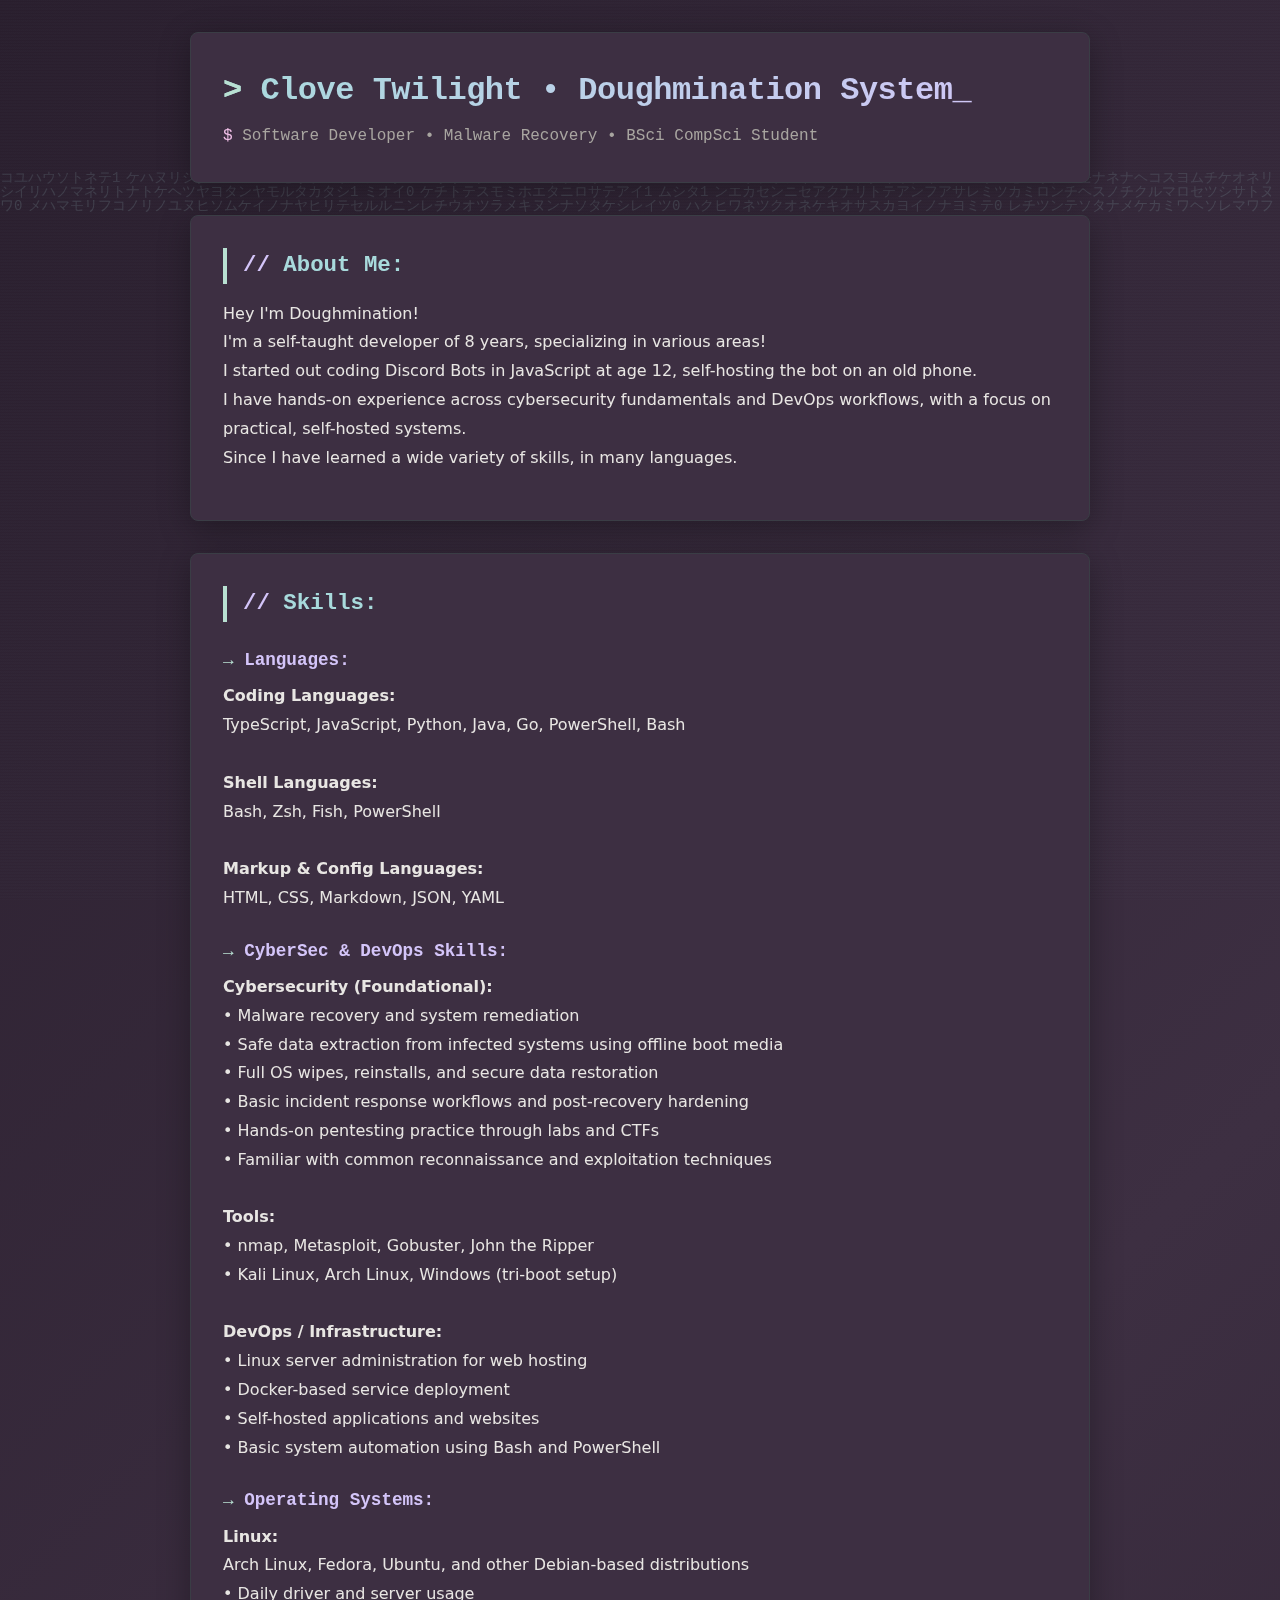
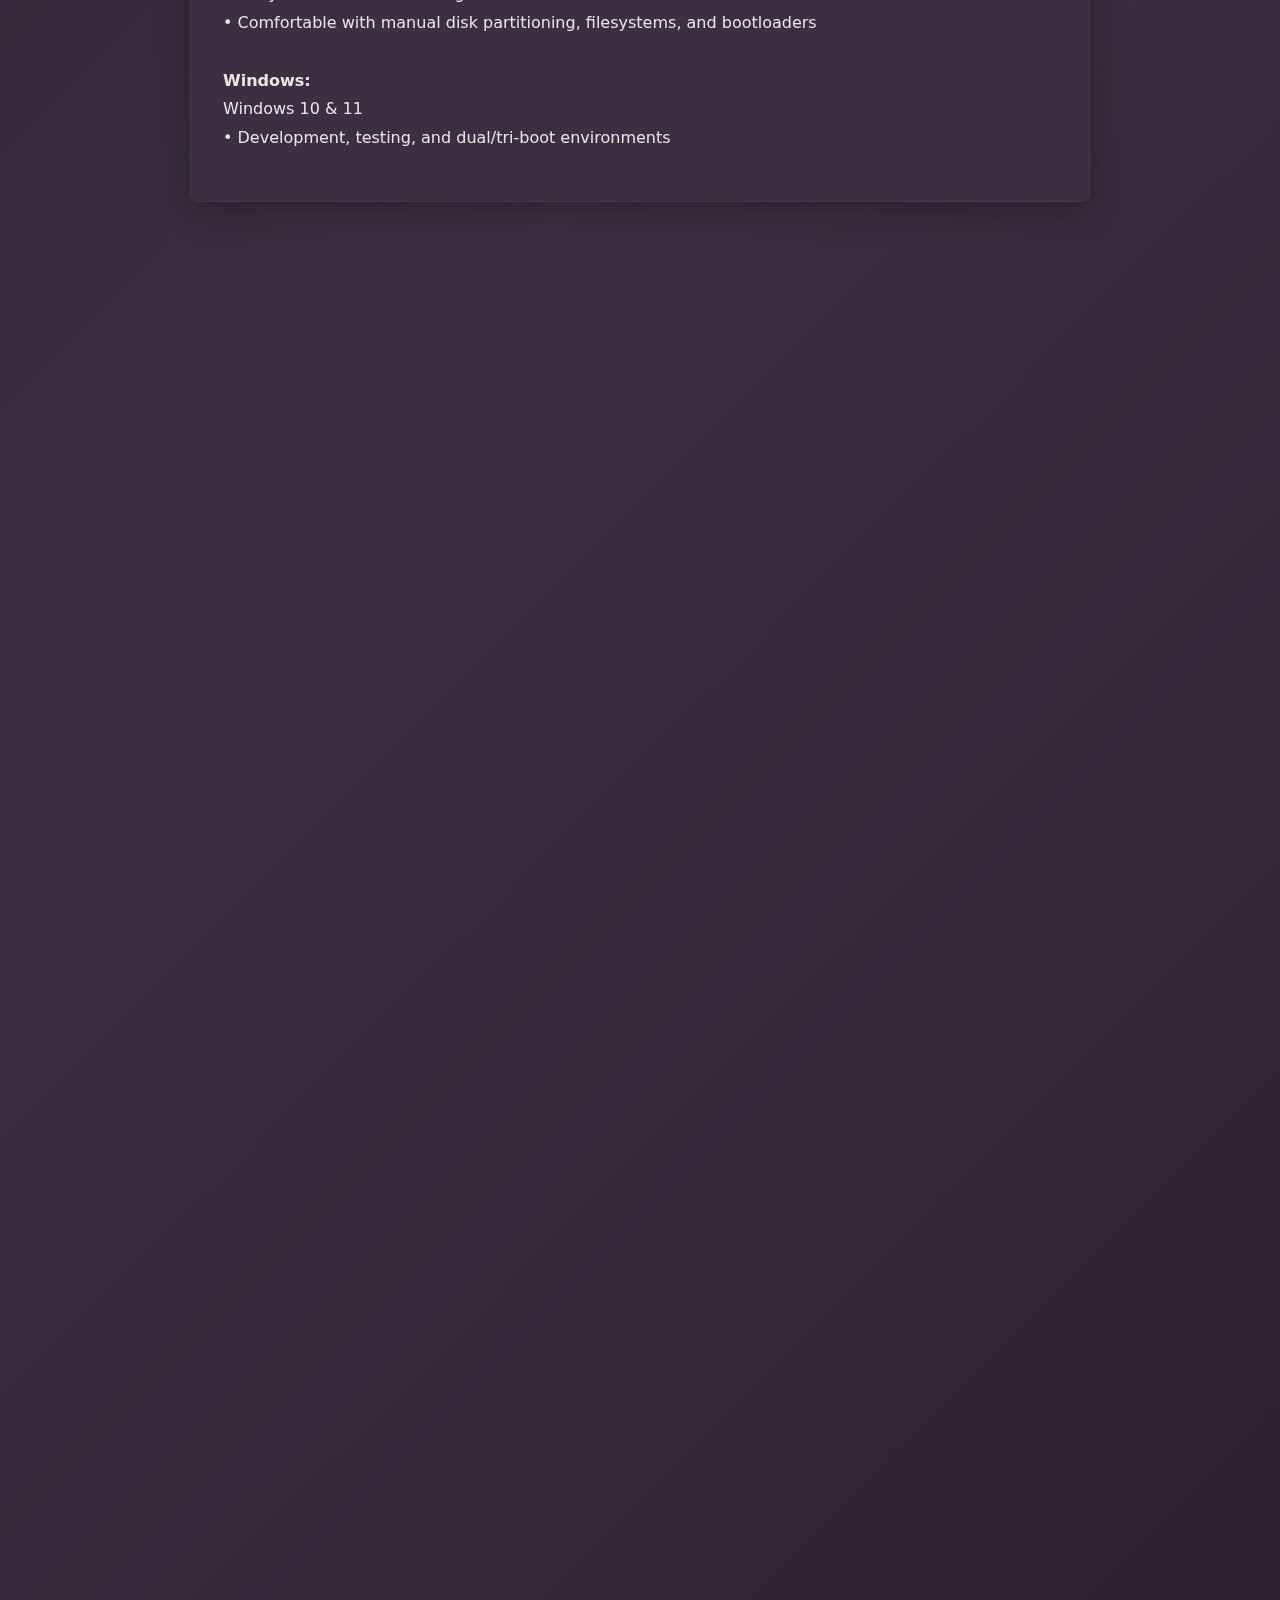
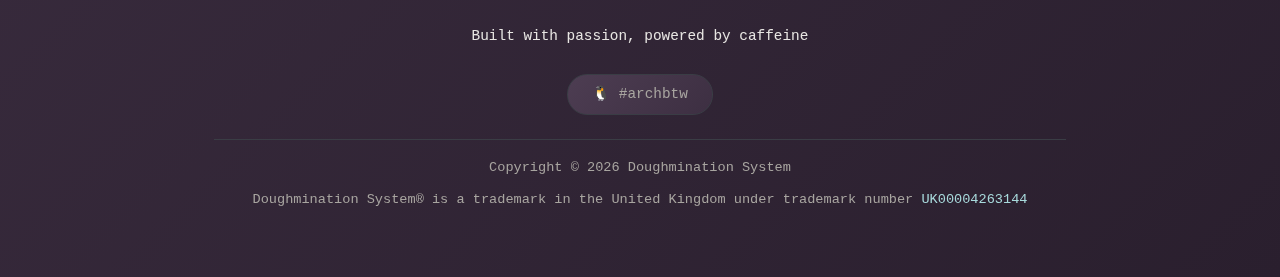
<file: index.html>
<!DOCTYPE html>
<html lang="en">

<head>
    <meta charset="UTF-8">
    <meta name="viewport" content="width=device-width, initial-scale=1.0">
    <title>Clove Twilight • Portfolio</title>
    
    <!-- SEO Meta Tags -->
    <meta name="description" content="Software Developer specializing in Malware Recovery and Cybersecurity. BSci Computer Science student with 8 years of self-taught experience in TypeScript, Python, Java, and DevOps.">
    <meta name="keywords" content="software developer, malware recovery, cybersecurity, web development, DevOps, Linux, Arch Linux">
    <meta name="author" content="Clove Twilight - Doughmination System">
    
    <!-- Open Graph Meta Tags -->
    <meta property="og:site_name" content="Doughmination Portfolio">
    <meta property="og:title" content="Clove Twilight • Portfolio">
    <meta property="og:description" content="Software Developer specializing in Malware Recovery and Cybersecurity. BSci Computer Science student with 8 years of self-taught experience.">
    <meta property="og:type" content="website">
    <meta property="og:url" content="https://doughmination.win">
    <meta property="og:image" content="https://raw.githubusercontent.com/doughmination/Doughmination/main/icon.png">
    
    <!-- Twitter Card Meta Tags -->
    <meta name="twitter:card" content="summary">
    <meta name="twitter:title" content="Clove Twilight • Portfolio">
    <meta name="twitter:description" content="Software Developer specializing in Malware Recovery and Cybersecurity. BSci Computer Science student with 8 years of self-taught experience.">
    <meta name="twitter:image" content="https://raw.githubusercontent.com/doughmination/Doughmination/main/icon.png">
    
    <link rel="stylesheet" href="/css/root.css">
    <link rel="icon" href="https://raw.githubusercontent.com/doughmination/Doughmination/main/icon.png">
</head>

<body>
    <section>
        <h1>Clove Twilight • Doughmination System</h1>
        <h2>Software Developer • Malware Recovery • BSci CompSci Student</h2>
    </section>

    <section class="bio">
        <h3>About Me:</h3>
        <p>Hey I'm Doughmination!<br>
            I'm a self-taught developer of 8 years, specializing in various areas!<br>
            I started out coding Discord Bots in JavaScript at age 12, self-hosting the bot on an old phone.<br>
            I have hands-on experience across cybersecurity fundamentals and DevOps workflows, with a focus on
            practical, self-hosted systems.<br>
            Since I have learned a wide variety of skills, in many languages.<br>
        </p>
    </section>

    <section class="skills">
        <h3>Skills:</h3>
        <h4>Languages:</h4>
        <p>
            <strong>Coding Languages:</strong><br>
            TypeScript, JavaScript, Python, Java, Go, PowerShell, Bash<br><br>

            <strong>Shell Languages:</strong><br>
            Bash, Zsh, Fish, PowerShell<br><br>

            <strong>Markup & Config Languages:</strong><br>
            HTML, CSS, Markdown, JSON, YAML
        </p>

        <h4>CyberSec & DevOps Skills:</h4>
        <p>
            <strong>Cybersecurity (Foundational):</strong><br>
            • Malware recovery and system remediation<br>
            • Safe data extraction from infected systems using offline boot media<br>
            • Full OS wipes, reinstalls, and secure data restoration<br>
            • Basic incident response workflows and post-recovery hardening<br>
            • Hands-on pentesting practice through labs and CTFs<br>
            • Familiar with common reconnaissance and exploitation techniques<br><br>

            <strong>Tools:</strong><br>
            • nmap, Metasploit, Gobuster, John the Ripper<br>
            • Kali Linux, Arch Linux, Windows (tri-boot setup)<br><br>

            <strong>DevOps / Infrastructure:</strong><br>
            • Linux server administration for web hosting<br>
            • Docker-based service deployment<br>
            • Self-hosted applications and websites<br>
            • Basic system automation using Bash and PowerShell
        </p>
        <h4>Operating Systems:</h4>
        <p>
            <strong>Linux:</strong><br>
            Arch Linux, Fedora, Ubuntu, and other Debian-based distributions<br>
            • Daily driver and server usage<br>
            • Comfortable with manual disk partitioning, filesystems, and bootloaders<br><br>

            <strong>Windows:</strong><br>
            Windows 10 & 11<br>
            • Development, testing, and dual/tri-boot environments
        </p>
    </section>

    <section class="services">
        <h3>Free time projects:</h3>
        <p>In my free time, and when I'm not gaming, I freelance 2 of my most valuable skills I have!</p>
        <ul>
            <li>Malware Recovery</li>
            <li>Website Development</li>
        </ul>
    </section>

    <section class="cv">
        <h3>My CV:</h3>
        <a href="/cv" class="project-card">
            <h4>View My Curriculum Vitae</h4>
            <p>Check out my professional experience, skills, and qualifications</p>
        </a>
    </section>

    <section class="university">
        <h3>My University Work:</h3>
        <a href="https://doughmination.github.io/COM419" class="project-card">
            <h4>COM419 - Web Technologies</h4>
            <p>This was my 6th module in my studies, and by far my favourite</p>
        </a>
    </section>

    <section class="projects">
        <h3>Personal Projects</h3>
        <a href="https://gitcommit.doughmination.win" class="project-card">
            <h4>GitCommit</h4>
            <p>This was a PowerShell script I made a while ago, that turned into one of my biggest projects, with use on
                many package managers</p>
        </a>
    </section>

    <section class="labs-link">
        <h3>Security Labs & CTFs</h3>
        <a href="/labs" class="project-card">
            <h4>Go to Labs</h4>
            <p>View detailed writeups of labs and challenges I've completed in controlled environments.</p>
        </a>
    </section>


    <footer>
        <p>Built with passion, powered by caffeine</p>
        <div class="arch-badge">#archbtw</div>
        <div class="copyright">
            <p>Copyright © 2026 Doughmination System</p>
            <p>Doughmination System® is a trademark in the United Kingdom under trademark number <a
                    href="https://www.ipo.gov.uk/t-tmj.htm/t-tmj/tm-journals/2025-039/UK00004263144.html"
                    target="_blank" rel="noopener noreferrer">UK00004263144</a></p>
        </div>
    </footer>

    <script src="/js/root.js"></script>
</body>

</html>
</file>
<file: css/root.css>
/* Doughmination Portfolio - Professional Hacker Aesthetic with Pastels */

:root {
  /* Pastel pink terminal palette */
  --bg-primary: #2a1f2e;
  --bg-secondary: #3d2f42;
  --bg-tertiary: #4d3d52;
  
  --pastel-cyan: #a8dadc;
  --pastel-pink: #f1c0e8;
  --pastel-green: #b8e0d2;
  --pastel-purple: #d4c5f9;
  --pastel-yellow: #f9f3df;
  --pastel-blue: #cfe8fc;
  
  --text-primary: #e8e6e3;
  --text-secondary: #a8a5a0;
  --text-accent: var(--pastel-cyan);
  
  --border-color: #3a3d45;
  --shadow: rgba(0, 0, 0, 0.3);
  
  --font-mono: 'Fira Code', 'Consolas', 'Monaco', monospace;
  --font-sans: 'Inter', 'Segoe UI', system-ui, sans-serif;
}

* {
  margin: 0;
  padding: 0;
  box-sizing: border-box;
}

body {
  background: linear-gradient(135deg, #2a1f2e 0%, #3d2f42 50%, #2a1f2e 100%);
  color: var(--text-primary);
  font-family: var(--font-sans);
  line-height: 1.6;
  min-height: 100vh;
  padding: 2rem;
  position: relative;
}

/* Terminal-like container effect */
body::before {
  content: '';
  position: fixed;
  top: 0;
  left: 0;
  right: 0;
  bottom: 0;
  background: 
    repeating-linear-gradient(
      0deg,
      rgba(168, 218, 220, 0.03) 0px,
      transparent 1px,
      transparent 2px,
      rgba(168, 218, 220, 0.03) 3px
    );
  pointer-events: none;
  z-index: 1;
}

/* Main content wrapper */
body > section {
  position: relative;
  z-index: 2;
  max-width: 900px;
  margin: 0 auto 2rem;
  background: var(--bg-secondary);
  border: 1px solid var(--border-color);
  border-radius: 8px;
  padding: 2rem;
  box-shadow: 0 8px 32px var(--shadow);
  transition: transform 0.3s ease, box-shadow 0.3s ease;
}

body > section:hover {
  transform: translateY(-2px);
  box-shadow: 0 12px 48px var(--shadow);
}

/* Header section */
section:first-child {
  text-align: center;
  background: linear-gradient(135deg, var(--bg-tertiary) 0%, var(--bg-secondary) 100%);
  border: 2px solid var(--border-color);
}

h1 {
  font-family: var(--font-mono);
  font-size: 2rem;
  font-weight: 700;
  background: linear-gradient(135deg, var(--pastel-cyan) 0%, var(--pastel-purple) 100%);
  -webkit-background-clip: text;
  -webkit-text-fill-color: transparent;
  background-clip: text;
  margin-bottom: 0.5rem;
  letter-spacing: -0.5px;
}

h1::before {
  content: '> ';
  color: var(--pastel-green);
  -webkit-text-fill-color: var(--pastel-green);
}

h2 {
  font-family: var(--font-mono);
  font-size: 1rem;
  color: var(--text-secondary);
  font-weight: 400;
}

h2::before {
  content: '$ ';
  color: var(--pastel-pink);
}

h3 {
  font-family: var(--font-mono);
  font-size: 1.4rem;
  color: var(--pastel-cyan);
  margin-bottom: 1rem;
  border-left: 4px solid var(--pastel-green);
  padding-left: 1rem;
}

h3::before {
  content: '// ';
  color: var(--pastel-purple);
}

h4 {
  font-family: var(--font-mono);
  font-size: 1.1rem;
  color: var(--pastel-purple);
  margin-top: 1.5rem;
  margin-bottom: 0.5rem;
}

h4::before {
  content: '→ ';
  color: var(--pastel-green);
}

p {
  color: var(--text-primary);
  margin-bottom: 1rem;
  line-height: 1.8;
}

/* Lists */
ul {
  list-style: none;
  margin-left: 1.5rem;
  margin-top: 0.5rem;
}

li {
  position: relative;
  padding-left: 1.5rem;
  margin-bottom: 0.5rem;
  color: var(--text-primary);
}

li::before {
  content: '▸';
  position: absolute;
  left: 0;
  color: var(--pastel-green);
  font-weight: bold;
}

/* Project cards */
.project-card {
  display: block;
  background: var(--bg-tertiary);
  border: 1px solid var(--border-color);
  border-left: 4px solid var(--pastel-cyan);
  border-radius: 6px;
  padding: 1.5rem;
  margin-top: 1rem;
  text-decoration: none;
  color: inherit;
  transition: all 0.3s ease;
  position: relative;
  overflow: hidden;
}

.project-card::before {
  content: '';
  position: absolute;
  top: 0;
  left: 0;
  width: 100%;
  height: 100%;
  background: linear-gradient(135deg, transparent 0%, rgba(168, 218, 220, 0.1) 100%);
  opacity: 0;
  transition: opacity 0.3s ease;
}

.project-card:hover {
  border-left-color: var(--pastel-purple);
  transform: translateX(4px);
  box-shadow: -4px 0 12px rgba(168, 218, 220, 0.2);
}

.project-card:hover::before {
  opacity: 1;
}

.project-card h4 {
  margin-top: 0;
  color: var(--pastel-cyan);
}

.project-card:hover h4 {
  color: var(--pastel-purple);
}

.project-card p {
  margin-bottom: 0;
  color: var(--text-secondary);
}

/* Footer styling */
footer {
  position: relative;
  z-index: 2;
  max-width: 900px;
  margin: 3rem auto 0;
  text-align: center;
  padding: 1.5rem;
  font-family: var(--font-mono);
  color: var(--text-secondary);
  font-size: 0.9rem;
}

.copyright {
  margin-top: 1.5rem;
  padding-top: 1rem;
  border-top: 1px solid var(--border-color);
}

.copyright p {
  margin-bottom: 0.5rem;
  font-size: 0.85rem;
  color: var(--text-secondary);
}

.copyright a {
  color: var(--pastel-cyan);
  text-decoration: none;
  transition: color 0.3s ease;
  font-family: var(--font-mono);
}

.copyright a:hover {
  color: var(--pastel-pink);
  text-decoration: underline;
}

.arch-badge {
  display: inline-block;
  background: linear-gradient(135deg, var(--bg-tertiary) 0%, var(--bg-secondary) 100%);
  border: 1px solid var(--border-color);
  border-radius: 20px;
  padding: 0.5rem 1.5rem;
  margin-top: 0.5rem;
  transition: all 0.3s ease;
}

.arch-badge:hover {
  border-color: var(--pastel-cyan);
  box-shadow: 0 0 20px rgba(168, 218, 220, 0.3);
  transform: scale(1.05);
}

.arch-badge::before {
  content: '🐧 ';
}

.view-badge {
  display: inline-block;
  background: linear-gradient(135deg, var(--bg-tertiary) 0%, var(--bg-secondary) 100%);
  border: 1px solid var(--border-color);
  border-radius: 20px;
  padding: 0.5rem 1.5rem;
  margin-top: 0.5rem;
  transition: all 0.3s ease;
}

.view-badge:hover {
  border-color: var(--pastel-fuck);
  box-shadow: 0 0 20px rgba(168, 218, 220, 0.3);
  transform: scale(1.05);
}

.view-badge::before {
  content: '👀  ';
}

/* Responsive design */
@media (max-width: 768px) {
  body {
    padding: 1rem;
  }
  
  body > section {
    padding: 1.5rem;
  }
  
  h1 {
    font-size: 1.5rem;
  }
  
  h2 {
    font-size: 0.9rem;
  }
}

/* Smooth scrolling */
html {
  scroll-behavior: smooth;
}

/* Selection styling */
::selection {
  background: var(--pastel-cyan);
  color: var(--bg-primary);
}

::-moz-selection {
  background: var(--pastel-cyan);
  color: var(--bg-primary);
}

/* Link styling for better accessibility */
a:focus {
  outline: 2px solid var(--pastel-cyan);
  outline-offset: 2px;
}
</file>
